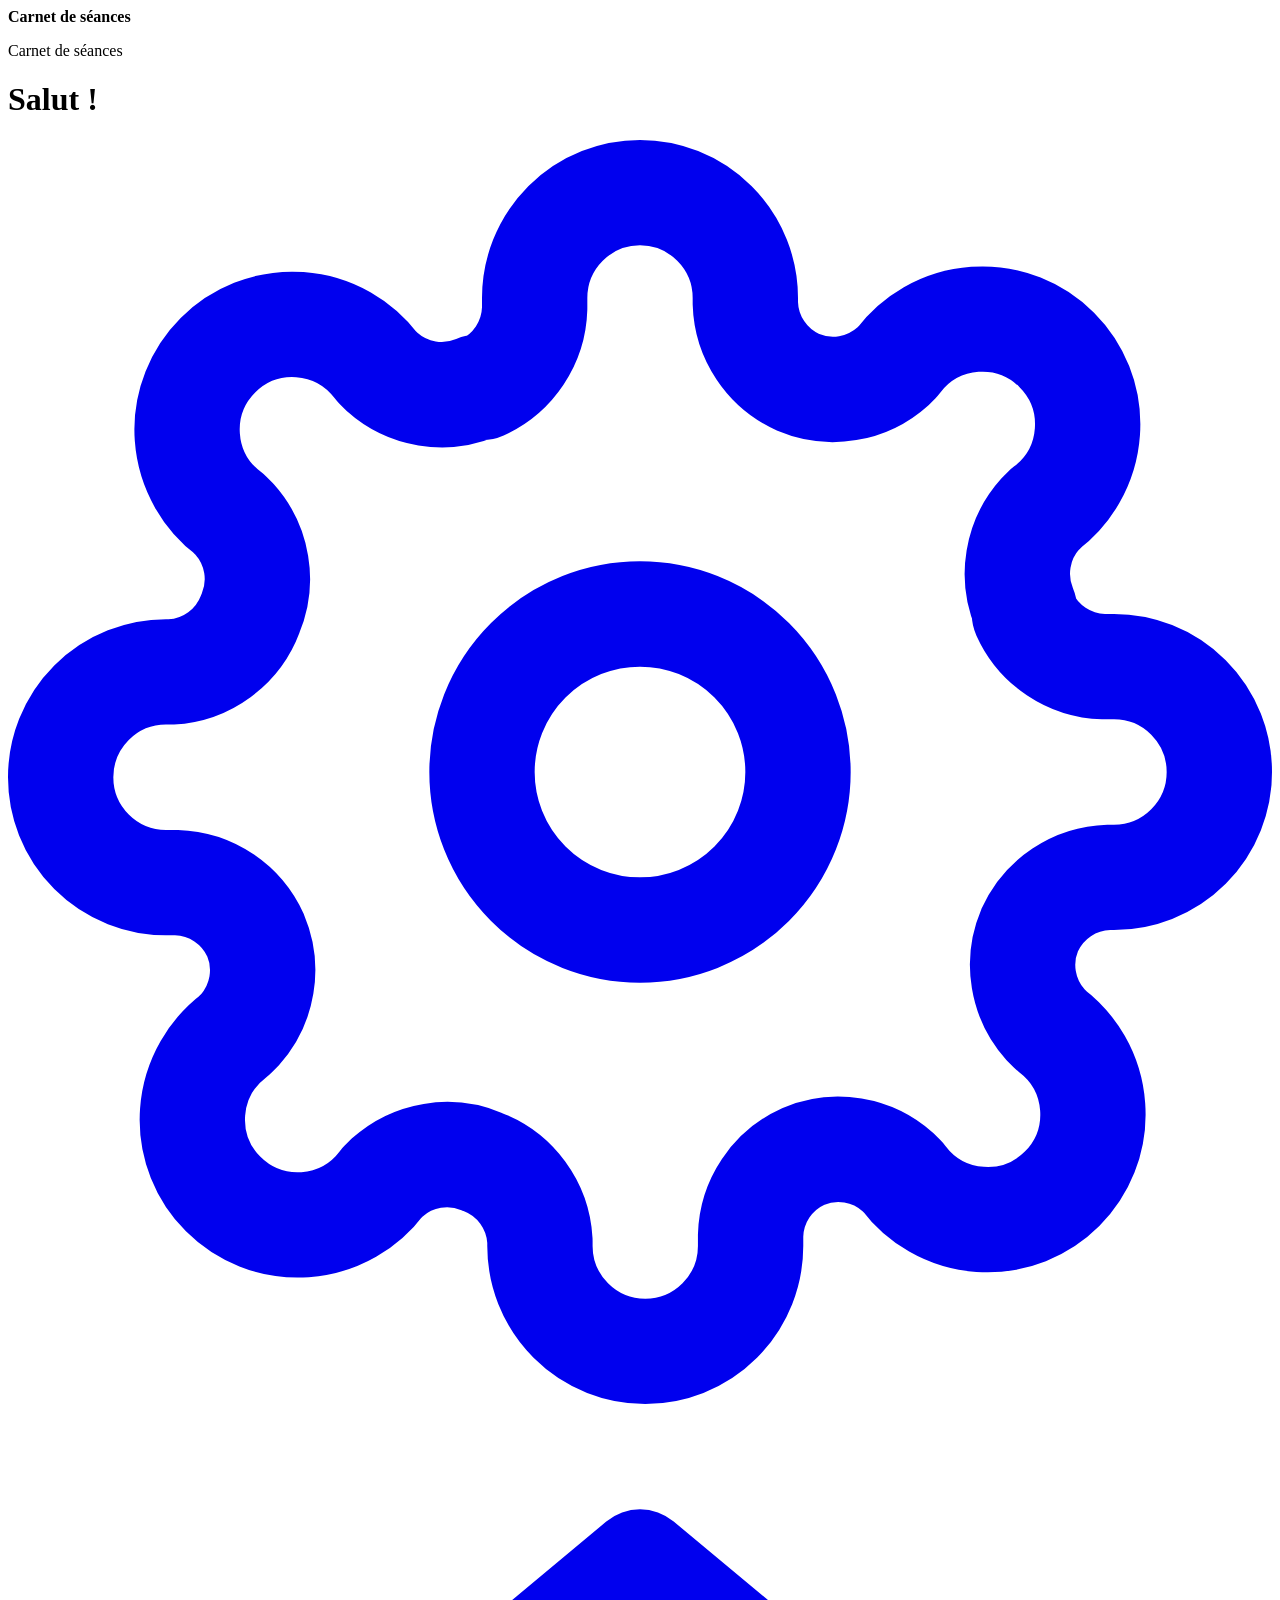
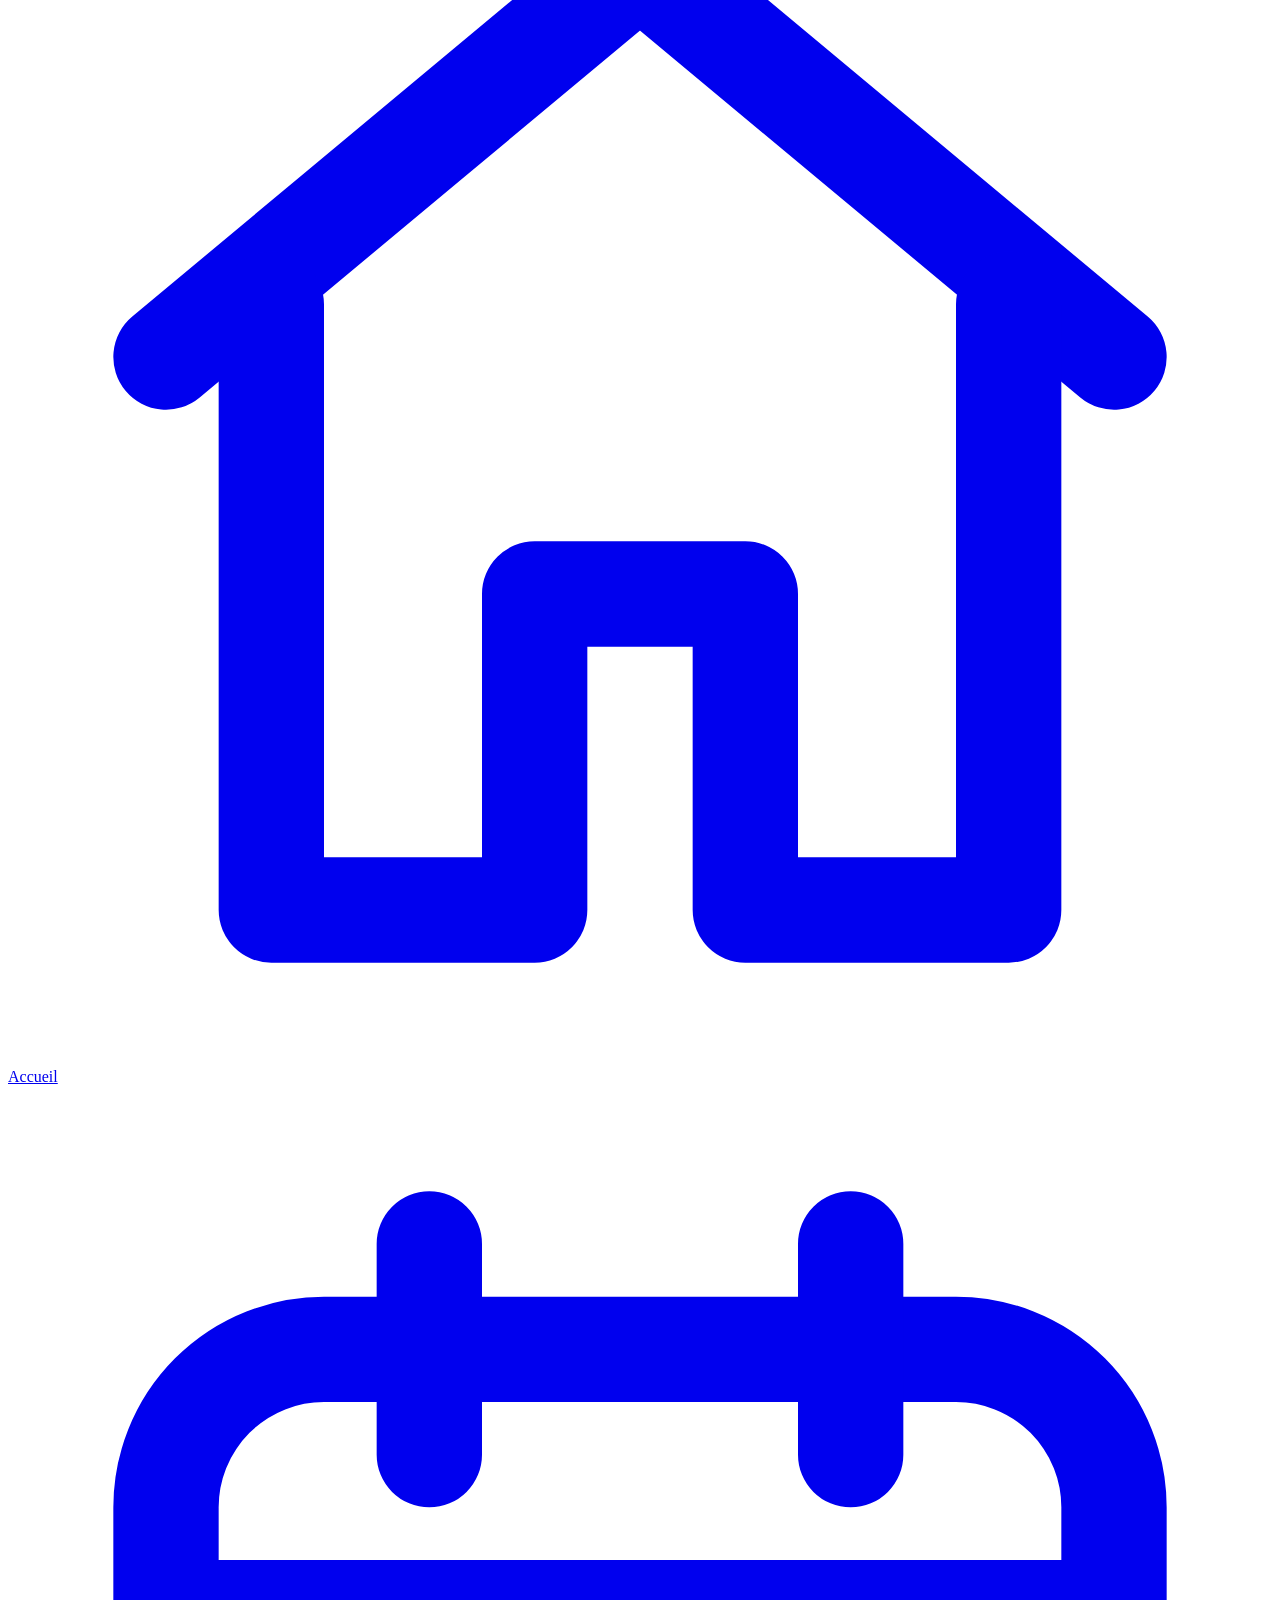
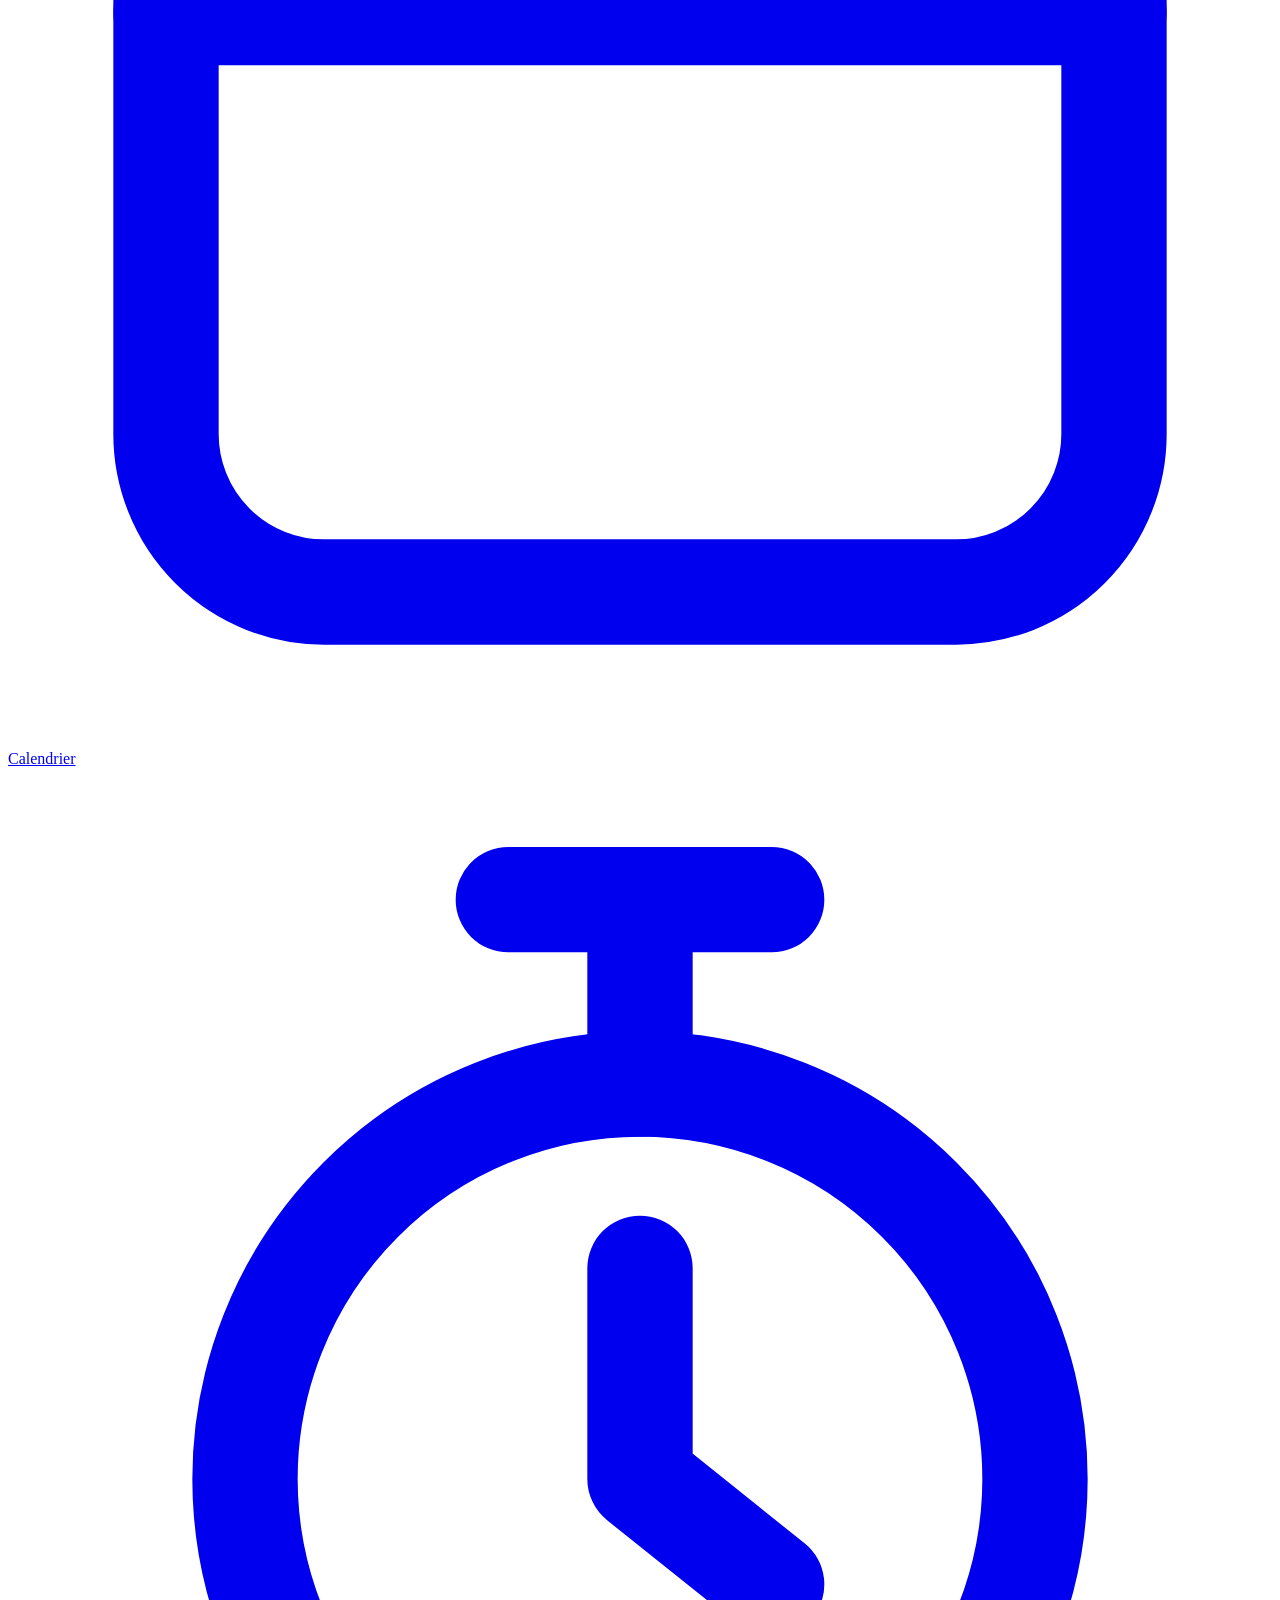
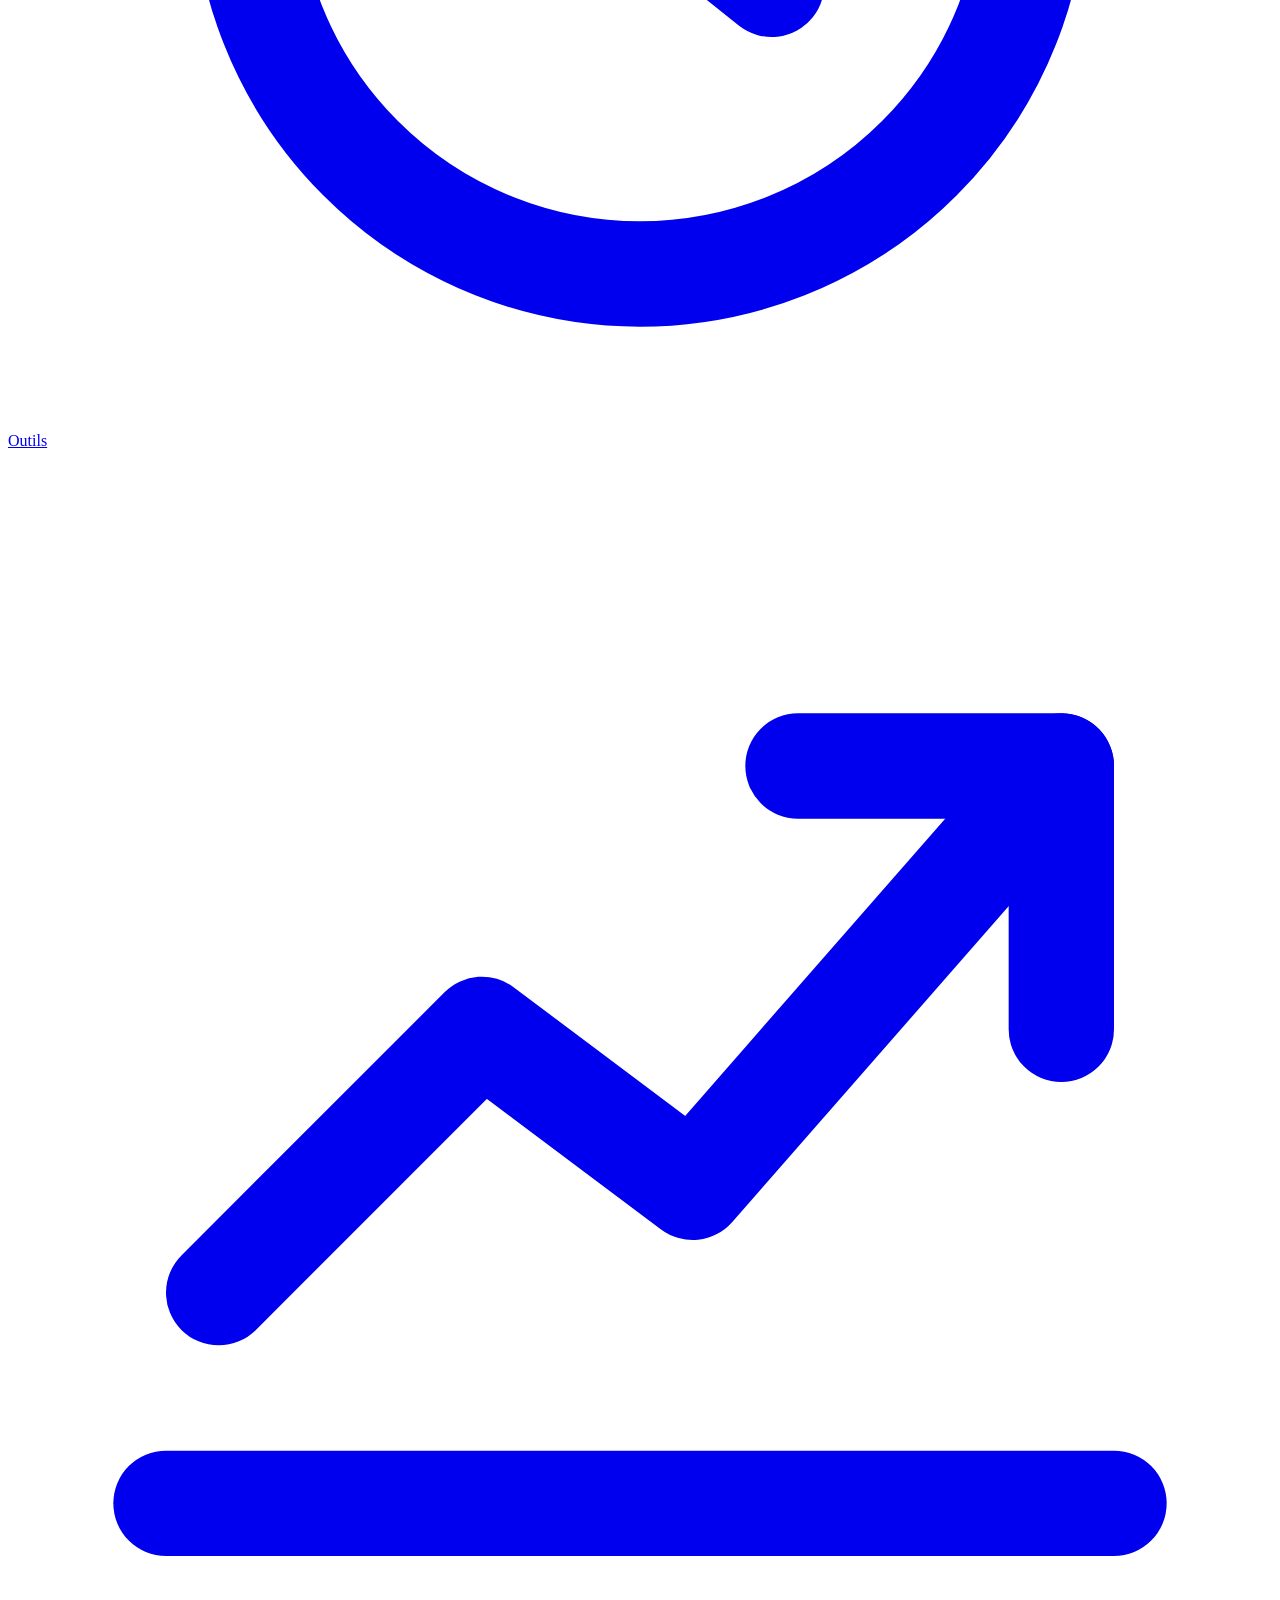
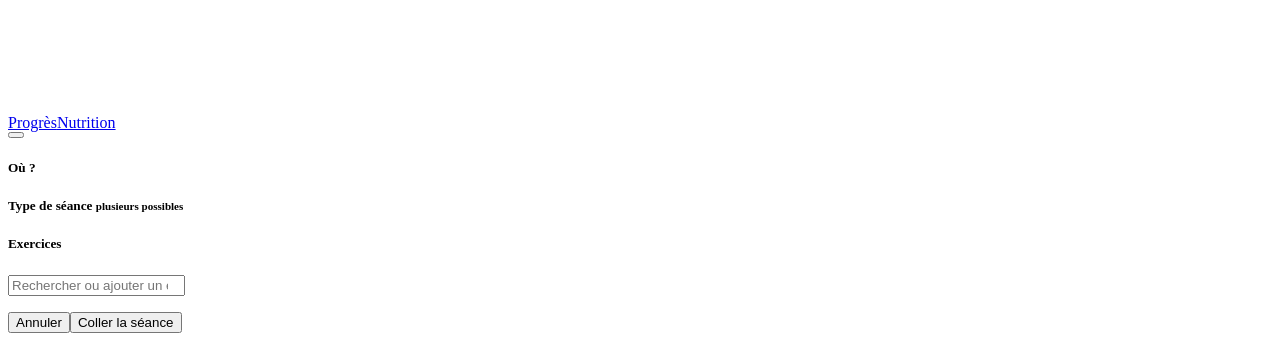
<file: dev/src/body.html>
</style>
</head>
<body>
<div id="splash" aria-hidden="true"><div class="sp"><div class="lg"></div><b>Carnet de séances</b></div></div>
<svg width="0" height="0" style="position:absolute" aria-hidden="true"><defs>
<linearGradient id="skS" x1="0" y1="0" x2="0" y2="1"><stop offset="0" stop-color="#ff7a3d"/><stop offset=".6" stop-color="#ffb35c"/><stop offset="1" stop-color="#ffd38a"/></linearGradient>
<linearGradient id="skW" x1="0" y1="0" x2="0" y2="1"><stop offset="0" stop-color="#8fa6bf"/><stop offset="1" stop-color="#dfe8f1"/></linearGradient>
<linearGradient id="skP" x1="0" y1="0" x2="0" y2="1"><stop offset="0" stop-color="#7cc4f2"/><stop offset="1" stop-color="#d9f0ff"/></linearGradient>
<linearGradient id="skA" x1="0" y1="0" x2="0" y2="1"><stop offset="0" stop-color="#c65a2e"/><stop offset="1" stop-color="#f4b26b"/></linearGradient>
<linearGradient id="gGar" x1="0" y1="0" x2="0" y2="1"><stop offset="0" stop-color="#3a4150"/><stop offset="1" stop-color="#565f70"/></linearGradient>
<radialGradient id="gLamp" cx=".5" cy="0" r="1"><stop offset="0" stop-color="#ffe9a8" stop-opacity=".75"/><stop offset="1" stop-color="#ffe9a8" stop-opacity="0"/></radialGradient>
<linearGradient id="gBF" x1="0" y1="0" x2="0" y2="1"><stop offset="0" stop-color="#232327"/><stop offset="1" stop-color="#36363c"/></linearGradient>
<linearGradient id="gMir" x1="0" y1="0" x2="1" y2="1"><stop offset="0" stop-color="#fff" stop-opacity=".22"/><stop offset="1" stop-color="#fff" stop-opacity=".05"/></linearGradient>
<linearGradient id="gGold" x1="0" y1="0" x2="1" y2="1"><stop offset="0" stop-color="#ffe680"/><stop offset=".55" stop-color="#f5c542"/><stop offset="1" stop-color="#c8930f"/></linearGradient>
<linearGradient id="gArea" x1="0" y1="0" x2="0" y2="1"><stop offset="0" stop-color="#e4ff1a" stop-opacity=".55"/><stop offset="1" stop-color="#e4ff1a" stop-opacity="0"/></linearGradient>
<radialGradient id="gFace" cx=".35" cy=".3" r=".8"><stop offset="0" stop-color="#fff" stop-opacity=".6"/><stop offset="1" stop-color="#fff" stop-opacity="0"/></radialGradient></defs></svg>
<header class="top"><div class="top-in">
  <div class="hl"><span class="hlogo" id="hLogo" aria-hidden="true"></span><button type="button" class="hback" id="back" aria-label="Retour" hidden><svg viewBox="0 0 24 24" fill="none" stroke="currentColor" stroke-width="2.6" stroke-linecap="round" stroke-linejoin="round"><path d="M15 5l-7 7 7 7"/></svg></button><div class="htx"><p class="kick" id="hKick">Carnet de séances</p><h1 id="hello">Salut !</h1></div></div>
  <a href="#reglages" class="gear" id="gear" aria-label="Réglages"><svg viewBox="0 0 24 24" fill="none" stroke="currentColor" stroke-width="2" stroke-linecap="round" stroke-linejoin="round"><circle cx="12" cy="12" r="3"/><path d="M19.4 15a1.7 1.7 0 0 0 .3 1.8l.1.1a2 2 0 1 1-2.8 2.8l-.1-.1a1.7 1.7 0 0 0-1.8-.3 1.7 1.7 0 0 0-1 1.5V21a2 2 0 1 1-4 0v-.1a1.7 1.7 0 0 0-1.1-1.5 1.7 1.7 0 0 0-1.8.3l-.1.1a2 2 0 1 1-2.8-2.8l.1-.1a1.7 1.7 0 0 0 .3-1.8 1.7 1.7 0 0 0-1.5-1H3a2 2 0 1 1 0-4h.1a1.7 1.7 0 0 0 1.5-1.1 1.7 1.7 0 0 0-.3-1.8l-.1-.1a2 2 0 1 1 2.8-2.8l.1.1a1.7 1.7 0 0 0 1.8.3H9a1.7 1.7 0 0 0 1-1.5V3a2 2 0 1 1 4 0v.1a1.7 1.7 0 0 0 1 1.5 1.7 1.7 0 0 0 1.8-.3l.1-.1a2 2 0 1 1 2.8 2.8l-.1.1a1.7 1.7 0 0 0-.3 1.8V9a1.7 1.7 0 0 0 1.5 1H21a2 2 0 1 1 0 4h-.1a1.7 1.7 0 0 0-1.5 1z"/></svg></a>
  <div class="figs" id="figs"></div>
</div></header>
<main>
 <div class="gr" id="vHome">
  <section class="panel wide hstart" id="hStart"></section>
  <div class="wide hcards" id="hCards"></div>
 </div>
 <div class="cal" id="vCal" hidden>
  <section class="panel">
    <div id="banner"></div>
    <div id="plStrip"></div>
    <div class="seg" id="calSeg" role="group" aria-label="Affichage"></div>
    <div id="calSp" class="sp7cal" hidden></div>
    <div id="calPl" hidden></div>
    <div class="calhead">
      <button type="button" class="ib" id="prev" aria-label="Mois précédent"><svg width="20" height="20" viewBox="0 0 24 24" fill="none" stroke="currentColor" stroke-width="2.4" stroke-linecap="round"><path d="M15 5l-7 7 7 7"/></svg></button>
      <h2 id="month"></h2>
      <div class="nav"><button type="button" class="ib" id="today" aria-label="Aujourd'hui"><svg width="20" height="20" viewBox="0 0 24 24" fill="none" stroke="currentColor" stroke-width="2.2"><circle cx="12" cy="12" r="4"/><circle cx="12" cy="12" r="9"/></svg></button><button type="button" class="ib" id="next" aria-label="Mois suivant"><svg width="20" height="20" viewBox="0 0 24 24" fill="none" stroke="currentColor" stroke-width="2.4" stroke-linecap="round"><path d="M9 5l7 7-7 7"/></svg></button></div>
    </div>
    <div class="dow"><span class="wn"></span><span>L</span><span>M</span><span>M</span><span>J</span><span>V</span><span>S</span><span>D</span></div>
    <div class="grid" id="grid" style="margin-top:6px"></div>
    <div class="detail" id="detail"></div>
  </section>
 </div>
 <div class="pbar" id="progBar" hidden><div class="seg full" id="progSeg" role="group" aria-label="Progrès"></div></div>
 <div class="gr" id="vMz" hidden></div>
 <div class="gr" id="vGr" hidden>
  <section class="panel wide"><div class="fbar"><div class="chips" id="fPl" role="group" aria-label="Filtrer par lieu"></div><select id="fTy" aria-label="Filtrer par type de séance"></select></div></section>
  <section class="panel wide"><h2 class="t" id="mT"></h2><p class="findsub" id="mS"></p><div class="kp" id="mK"></div><button type="button" class="btn ghost sm" id="bilBtn" style="margin-top:14px">Voir le bilan du mois dernier</button></section>
  <section class="panel wide"><h2 class="t">Tes 12 dernières semaines</h2><div class="seg" id="evoSeg" role="group" aria-label="Mesure"></div><p class="findsub" id="evoS"></p><div class="chart sm" id="cEvo"><svg></svg></div></section>
  <section class="panel wide"><h2 class="t">Progression par exercice</h2><select id="prSel" aria-label="Exercice"></select><p class="findsub" id="prSub" style="margin-top:10px"></p><div class="chart sm" id="cProg"><svg></svg></div></section>
  <section class="panel"><h2 class="t">Lieux · 3 derniers mois</h2><div class="places" id="gPl"></div></section>
  <section class="panel"><h2 class="t">Types de séance · 3 derniers mois</h2><div class="bars" id="gTy"></div></section>
  <section class="panel wide"><h2 class="t">Poids du corps</h2><p class="findsub" id="bwSub"></p><div class="fld"><input id="bwIn" type="number" inputmode="decimal" min="20" max="400" step="0.1" placeholder="Ton poids en kg"><button type="button" class="btn" id="bwAdd">Ajouter</button></div><div class="chart sm" id="cBW" style="margin-top:12px"><svg></svg></div><div id="bwList"></div></section>
 </div>
 <div class="gr" id="vRe" hidden>
  <section class="panel wide" id="tstBox"></section>
  <section class="panel wide"><h2 class="t">Mes objectifs</h2><div id="goalList"></div><div class="fld" style="margin-top:12px"><select id="gEx" aria-label="Exercice"></select><input id="gVal" type="number" inputmode="decimal" min="1" placeholder="À atteindre" style="max-width:130px;min-width:110px"><select id="gUnit" aria-label="Unité" style="max-width:130px;min-width:96px"><option value="reps">rép.</option><option value="kg">kg</option><option value="sec">secondes</option></select><label class="dlab">Échéance<input id="gBy" type="date" aria-label="Échéance (facultatif)"></label><button type="button" class="btn" id="gAdd">Ajouter</button></div><p class="msg" id="gMsg"></p></section>
  <section class="panel wide"><h2 class="t">Tes records</h2><p class="findsub">Tes meilleures performances. Ils se mettent à jour tout seuls quand tu notes tes perfs ; tu peux aussi les ajuster ici.</p>
   <div class="fld"><select id="rEx" aria-label="Exercice"></select><input id="rOther" placeholder="Nom de l'exercice" maxlength="40" hidden><select id="rUnit" aria-label="Unité"><option value="reps">Répétitions</option><option value="kg">Kilos</option><option value="sec">Secondes</option></select><input id="rVal" type="number" inputmode="decimal" min="0" step="0.5" placeholder="Valeur" style="max-width:120px"><button type="button" class="btn" id="rAdd">Ajouter</button></div><p class="msg" id="rMsg"></p></section>
  <div class="wide rgrid" id="rList"></div>
  <section class="panel wide"><h2 class="t">Tes badges</h2><p class="findsub" id="bdSub"></p><div class="badges" id="badges"></div></section>
 </div>
 <div class="gr" id="vSk" hidden>
  <section class="panel wide" id="skLv"></section>
  <div class="wide skl" id="skList"></div>
 </div>
 <div class="pbar" id="plusBar" hidden><div class="seg full" id="plusSeg" role="group" aria-label="Outils"></div></div>
 <div class="gr" id="vTools" hidden>
  <section class="panel wide"><div class="seg full" id="tmSeg" role="group" aria-label="Outil"></div><div id="tmBox"></div></section>
 </div>
 <div class="pbar" id="nutBar" hidden><div class="seg full" id="nutSeg" role="group" aria-label="Nutrition"></div></div>
 <div class="gr" id="vNut" hidden></div>
 <div class="gr" id="vSupp" hidden></div>
 <div class="gr" id="vNotes" hidden></div>
 <div class="gr" id="vWu" hidden><section class="panel wide" id="wuBox"></section></div>
 <div class="gr" id="vAdv" hidden><section class="panel wide"><h2 class="t">Progression et récupération</h2><div class="advs" id="advBox"></div></section></div>
 <div class="gr" id="vTuto" hidden>
  <section class="panel wide"><h2 class="t">Mes tutos et liens</h2><p class="findsub">Garde ici tes vidéos YouTube, tes notes et tes liens utiles. Touche un lien pour l'ouvrir.</p><div id="linkList"></div>
   <h5 class="h5">Ajouter un lien</h5><div class="lform"><input id="lkU" type="url" inputmode="url" autocomplete="off" placeholder="Colle le lien (YouTube, note…)"><input id="lkT" maxlength="60" autocomplete="off" placeholder="Titre (facultatif)"><div class="lrow"><select id="lkC" aria-label="Catégorie"><option value="skill">Skill</option><option value="ex">Exercice</option><option value="note">Note</option><option value="autre">Autre</option></select><select id="lkK" aria-label="Lié à"></select></div><button type="button" class="btn" id="lkAdd">Ajouter le lien</button></div><p class="note" id="lkHelp"></p></section>
  <section class="panel wide"><h2 class="t">Guide des exercices</h2><p class="findsub">Touche un exercice pour voir comment le faire et les conseils. Tu peux aussi ajouter les tiens.</p><div class="xsearch"><input id="gxQ" type="search" placeholder="Rechercher ou ajouter un exercice…" autocomplete="off" enterkeyhint="done" aria-label="Rechercher ou ajouter un exercice"></div><div class="glist" id="guideList"></div></section>
 </div>
 <div class="gr" id="vSet" hidden>
  <section class="panel wide set6" data-sub="" id="setMain"></section>
  <section class="panel wide" data-sub="profil"><h2 class="t">Ton prénom</h2><div class="fld"><input id="setName" placeholder="Ton prénom" maxlength="24" autocomplete="given-name"></div>
   <h5 class="h5">Surnom <small>utilisé dans les messages</small></h5><div class="fld"><input id="setNick" placeholder="Ex. Dieg, Coach…" maxlength="20"></div>
   <h5 class="h5">Ton objectif perso <small>affiché sur l'accueil</small></h5><div class="fld"><input id="setGoalT" placeholder="Ex. 15 tractions strictes avant l'été" maxlength="80"></div></section>
  <section class="panel wide" data-sub="profil"><h2 class="t">Objectif par semaine</h2><p class="findsub">L'anneau en haut de l'écran se remplit à chaque séance de la semaine.</p><div id="goalWBox"></div></section>
  <section class="panel wide" data-sub="perso" id="chEd"></section>
  <section class="panel wide" data-sub="perso"><h2 class="t">Icône sur l'écran d'accueil</h2><p class="note" id="iconNote"></p><button type="button" class="btn" id="icoWiz">Changer l'icône de l'écran d'accueil</button></section>
  <section class="panel wide" data-sub="apparence" id="apEd"></section>
  <section class="panel wide" data-sub="accueil" id="hoEd"></section>
  <section class="panel wide" data-sub="messages" id="msEd"></section>
  <section class="panel wide set8" data-sub="sons"><h2 class="t">Sons du minuteur</h2><div class="s8seg" id="sndBox" role="group" aria-label="Son"></div><div class="s8row"><span class="s8l">Volume</span><div class="volr"><input type="range" id="setVol" min="0" max="1" step="0.05" aria-label="Volume"></div><button type="button" class="btn ghost sm s8t" id="sndTest">Tester</button></div><div id="voiceBox"></div><div id="voiceSel"></div></section>
  <section class="panel wide" data-sub="langue" id="lgEd"></section>
  <section class="panel wide" data-sub="donnees"><h2 class="t">Exporter mes séances</h2><p class="findsub">Pour garder une trace ou les montrer à un coach. Le fichier s'ouvre dans Excel, Numbers ou un lecteur PDF.</p><div class="row"><button type="button" class="btn" id="expCsv">Excel (.csv)</button><button type="button" class="btn ghost" id="expPdf">PDF</button></div></section>
  <section class="panel wide" data-sub="donnees"><h2 class="t">Sauvegarde</h2><p class="note" id="save" hidden></p><div id="bk7" class="bk7"></div><details class="bk" id="bk"><summary>Code de transfert (copier-coller)</summary><p class="note">Une autre façon de passer tes données d'un téléphone à l'autre : copie ce code, puis colle-le dans l'autre appareil (Réglages, Données). Tu verras un aperçu avant que quoi que ce soit change.</p><textarea id="bkT" rows="4" spellcheck="false" aria-label="Code de sauvegarde"></textarea><div class="row"><button type="button" class="btn sm" id="bkC">Copier ma sauvegarde</button><button type="button" class="btn ghost sm" id="bkR">Restaurer ce code</button></div></details></section>
  <section class="panel wide" data-sub=""><button type="button" class="btn ghost" id="onbAgain">Revoir l'introduction</button><p class="note vers">Carnet de séances · version 6.0</p></section>
  <div id="iconBox" hidden></div><div id="thBox" hidden></div><div id="accBox" hidden></div>
 </div>
 <div class="gr" id="vCo" hidden>
  <section class="panel wide" id="coHead"></section>
  <div class="wide" id="coList" style="display:grid;gap:20px"></div>
  <section class="panel"><h2 class="t">Créer une compétition</h2><p class="findsub">Donne-lui un nom, puis envoie le code à la personne avec qui tu veux te mesurer. Seuls les membres de cette compétition savent qu'elle existe.</p><div class="fld"><input id="cName" placeholder="Ex. Moi vs Daoud" maxlength="30"><button type="button" class="btn" id="cCreate">Créer</button></div><p class="msg" id="cMsg"></p></section>
  <section class="panel"><h2 class="t">Rejoindre avec un code</h2><p class="findsub">Entre le code qu'on t'a envoyé et un nom pour la compétition.</p><div class="fld"><input id="jCode" placeholder="XXXX-XXXX-XXXX" maxlength="16" autocapitalize="characters"><input id="jName" placeholder="Nom de la compétition" maxlength="30"><button type="button" class="btn" id="cJoin">Rejoindre</button></div><p class="msg" id="jMsg"></p></section>
 </div>
</main>
<nav class="tabs" aria-label="Vues"><a href="#accueil" id="tHome"><svg viewBox="0 0 24 24" fill="none" stroke="currentColor" stroke-width="2" stroke-linecap="round" stroke-linejoin="round"><path d="M3 10.5L12 3l9 7.5"/><path d="M5 9.5V21h5v-6h4v6h5V9.5"/></svg><span>Accueil</span></a><a href="#calendrier" id="tCal"><svg viewBox="0 0 24 24" fill="none" stroke="currentColor" stroke-width="2" stroke-linecap="round" stroke-linejoin="round"><rect x="3" y="5" width="18" height="16" rx="3"/><path d="M3 10h18M8 3v4M16 3v4"/></svg><span>Calendrier</span></a><a href="#outils" id="tTools"><svg viewBox="0 0 24 24" fill="none" stroke="currentColor" stroke-width="2" stroke-linecap="round" stroke-linejoin="round"><circle cx="12" cy="13.5" r="7.5"/><path d="M12 9.5v4l2.5 2M9.5 2.5h5M12 2.5V6"/></svg><span>Outils</span></a><a href="#progres" id="tPr"><svg viewBox="0 0 24 24" fill="none" stroke="currentColor" stroke-width="2" stroke-linecap="round" stroke-linejoin="round"><path d="M3 20h18"/><path d="M4 16l5-5 4 3 7-8"/><path d="M15 6h5v5"/></svg><span>Progrès</span></a><a href="#nutrition" id="tNut"><span>Nutrition</span></a><a href="#competition" id="tCo" hidden style="display:none">Compétition</a></nav>
<button type="button" class="fab" id="fab" aria-label="Ajouter une séance"><svg viewBox="0 0 24 24" fill="none" stroke="currentColor" stroke-width="3" stroke-linecap="round"><path d="M12 5v14M5 12h14"/></svg></button>
<div class="tmo" id="tmo" hidden role="dialog" aria-modal="true" aria-label="Minuteur"><div class="tmin"><div class="ttop"><button type="button" class="tbtn ghost tmin7" data-tm="min"><svg viewBox="0 0 24 24" aria-hidden="true"><path d="M6 9.5l6 6 6-6" fill="none" stroke="currentColor" stroke-width="2.4" stroke-linecap="round" stroke-linejoin="round"/></svg>Réduire</button><button type="button" class="tbtn ghost" data-tm="stop">Arrêter</button></div><p class="tlab" id="tLab"></p><div class="tring"><svg viewBox="0 0 260 260"><circle cx="130" cy="130" r="118" class="tr0"/><circle cx="130" cy="130" r="118" class="tr1" id="tArc"/></svg><div class="tbr" aria-hidden="true"><i></i><span class="bi">Inspire</span><span class="be">Expire</span></div><div class="tbig" id="tBig" aria-live="polite"></div></div><p class="tsub" id="tSub"></p><p class="tnext" id="tNext" hidden></p><div class="tctl" id="tCtl"></div><div class="tdots" id="tDots"></div><p class="tkeep">Le minuteur continue si tu vas sur une autre page.</p><div id="tNotif"></div></div></div>
<div class="tpill" id="tpill" hidden role="region" aria-label="Minuteur en cours"><button type="button" id="tpOpen" aria-label="Ouvrir le minuteur"><svg class="tpr" viewBox="0 0 24 24" aria-hidden="true"><circle cx="12" cy="12" r="9.5" fill="none" stroke-width="3" opacity=".25" stroke="currentColor"/><circle id="tpArc" cx="12" cy="12" r="9.5" fill="none" stroke-width="3" stroke="currentColor" stroke-linecap="round" transform="rotate(-90 12 12)" stroke-dasharray="0 60"/></svg><span class="tpt"><span id="tpL"></span><small id="tpS"></small></span><b id="tpB"></b></button><button type="button" class="tpx tpa" id="tpA" data-tm="pause" aria-label="Pause"></button><button type="button" class="tpx" data-tm="stop" aria-label="Arrêter le minuteur">✕</button></div>
<div class="snack" id="snack" hidden role="status"><span id="snackT"></span><button type="button" id="undo">Annuler</button></div>
<div class="sheet" id="gsheet" role="dialog" aria-modal="true" aria-label="Guide de l'exercice"><div class="box" id="gbox"></div></div>
<div class="boom" id="boom" aria-live="polite"></div>
<div class="sheet" id="sheet" role="dialog" aria-modal="true" aria-labelledby="shT">
  <div class="box">
    <h3 id="shT"></h3>
    <button type="button" class="btn ghost sm redo" id="redo" hidden>Refaire ma dernière séance</button>
    <div class="chips dsel" id="cDate"></div>
    <h5>Où ?</h5><p class="err" id="plHint" hidden style="margin:-4px 0 8px">Touche un des trois lieux pour continuer.</p><div class="plcs" id="cPl"></div>
    <h5>Type de séance <small>plusieurs possibles</small></h5><div class="chips" id="cTy"></div>
    <div id="cMeta"></div>
    <h5>Exercices</h5><div class="xsearch fx"><input id="fxQ" type="search" placeholder="Rechercher ou ajouter un exercice…" autocomplete="off" enterkeyhint="done" aria-label="Rechercher ou ajouter un exercice"></div>
    <div id="cEx"></div>
    <div id="cPerf"></div>
    <div id="cFeel"></div>
    <p class="err" id="err"></p>
    <div class="acts"><button type="button" class="btn ghost" id="cancel">Annuler</button><button type="button" class="btn" id="ok">Coller la séance</button></div>
  </div>
</div>
<script>
</file>
